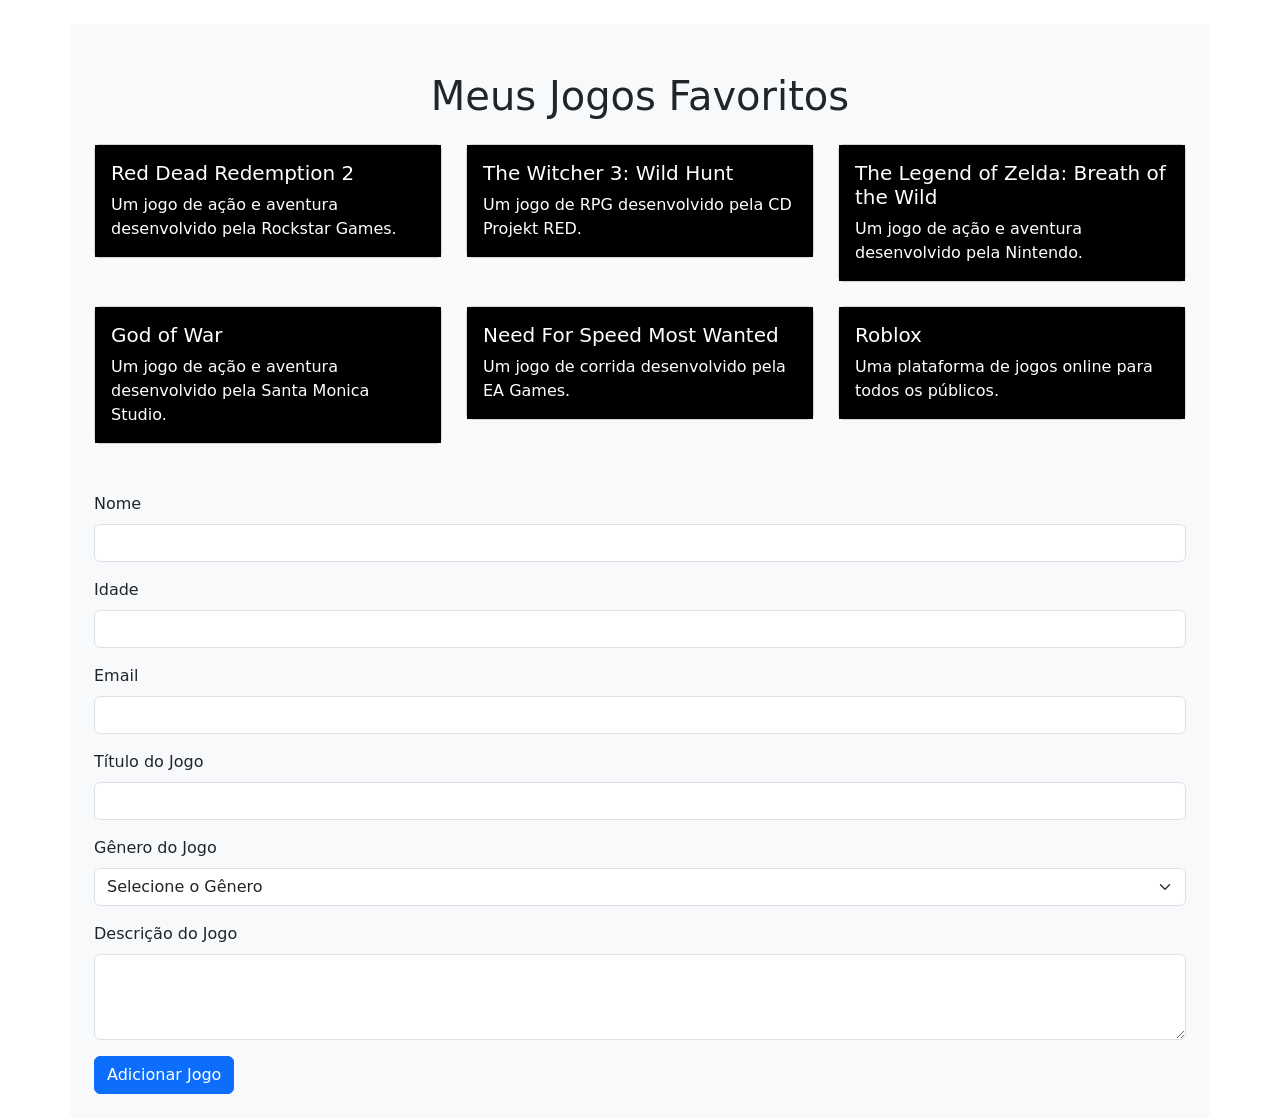
<file: docs/index.html>
<!DOCTYPE html>
<html lang="pt-BR">
<head>
    <meta charset="UTF-8">
    <meta name="viewport" content="width=device-width, initial-scale=1.0">
    <link href="https://cdn.jsdelivr.net/npm/bootstrap@5.3.8/dist/css/bootstrap.min.css" rel="stylesheet" integrity="sha384-sRIl4kxILFvY47J16cr9ZwB07vP4J8+LH7qKQnuqkuIAvNWLzeN8tE5YBujZqJLB" crossorigin="anonymous">
    <link rel="stylesheet" href="css/style.css">
    <title>Jogos Favoritos</title>
</head>
<body>
    <div class="container bg-light p-4 mt-4 rounded">
        <h1 class="text-center mt-4">Meus Jogos Favoritos</h1>
        <div id="game-list" class="row mt-4">
            <div class="col-md-4 mb-4">
                <div class="card">
                    <div class="card-body bg-card">
                        <h5 class="card-title">Red Dead Redemption 2</h5>
                        <p class="card-text">Um jogo de ação e aventura desenvolvido pela Rockstar Games.</p>
                    </div>
                </div>
            </div>
            <div class="col-md-4 mb-4">
                <div class="card">
                    <div class="card-body bg-card">
                        <h5 class="card-title">The Witcher 3: Wild Hunt</h5>
                        <p class="card-text">Um jogo de RPG desenvolvido pela CD Projekt RED.</p>
                    </div>
                </div>
            </div>
            <div class="col-md-4 mb-4">
                <div class="card">
                    <div class="card-body bg-card">
                        <h5 class="card-title">The Legend of Zelda: Breath of the Wild</h5>
                        <p class="card-text">Um jogo de ação e aventura desenvolvido pela Nintendo.</p>
                    </div>
                </div>
            </div>
            <div class="col-md-4 mb-4">
                <div class="card">
                    <div class="card-body bg-card">
                        <h5 class="card-title">God of War</h5>
                        <p class="card-text">Um jogo de ação e aventura desenvolvido pela Santa Monica Studio.</p>
                    </div>
                </div>
            </div>
            <div class="col-md-4 mb-4">
                <div class="card">
                    <div class="card-body bg-card">
                        <h5 class="card-title">Need For Speed Most Wanted</h5>
                        <p class="card-text">Um jogo de corrida desenvolvido pela EA Games.</p>
                    </div>
                </div>
            </div>
            <div class="col-md-4 mb-4">
                <div class="card">
                    <div class="card-body bg-card">
                        <h5 class="card-title">Roblox</h5>
                        <p class="card-text">Uma plataforma de jogos online para todos os públicos.</p>
                    </div>
                </div>
            </div>

        </div>
        <form id="game-form" class="mt-4">
            <div class="mb-3">
                <label for="nome" class="form-label">Nome</label>
                <input type="text" class="form-control" id="nome" required>
            </div>
            <div class="mb-3">
                <label for="idade" class="form-label">Idade</label>
                <input type="number" class="form-control" id="idade" required>
            </div>
            <div class="mb-3">
                <label for="email" class="form-label">Email</label>
                <input type="email" class="form-control" id="email" required>
            </div>
            <div class="mb-3">
                <label for="game-title" class="form-label">Título do Jogo</label>
                <input type="text" class="form-control" id="game-title" required>
            </div>
            <div class="mb-3">
                <label for="game-genre" class="form-label">Gênero do Jogo</label>
                <select id="game-genre" class="form-select" required>
                    <option value="" disabled selected>Selecione o Gênero</option>
                    <option value="acao">Ação</option>
                    <option value="aventura">Aventura</option>
                    <option value="rpg">RPG</option>
                    <option value="corrida">Corrida</option>
                    <option value="plataforma">Plataforma</option>
                </select>
            </div>
            <div class="mb-3">
                <label for="game-description" class="form-label">Descrição do Jogo</label>
                <textarea class="form-control" id="game-description" rows="3" required></textarea>
            </div>
            <button type="submit" class="btn btn-primary">Adicionar Jogo</button>
        </form>
    </div>
    
<script src="js/script.js"></script>

</body>

</html>
</file>
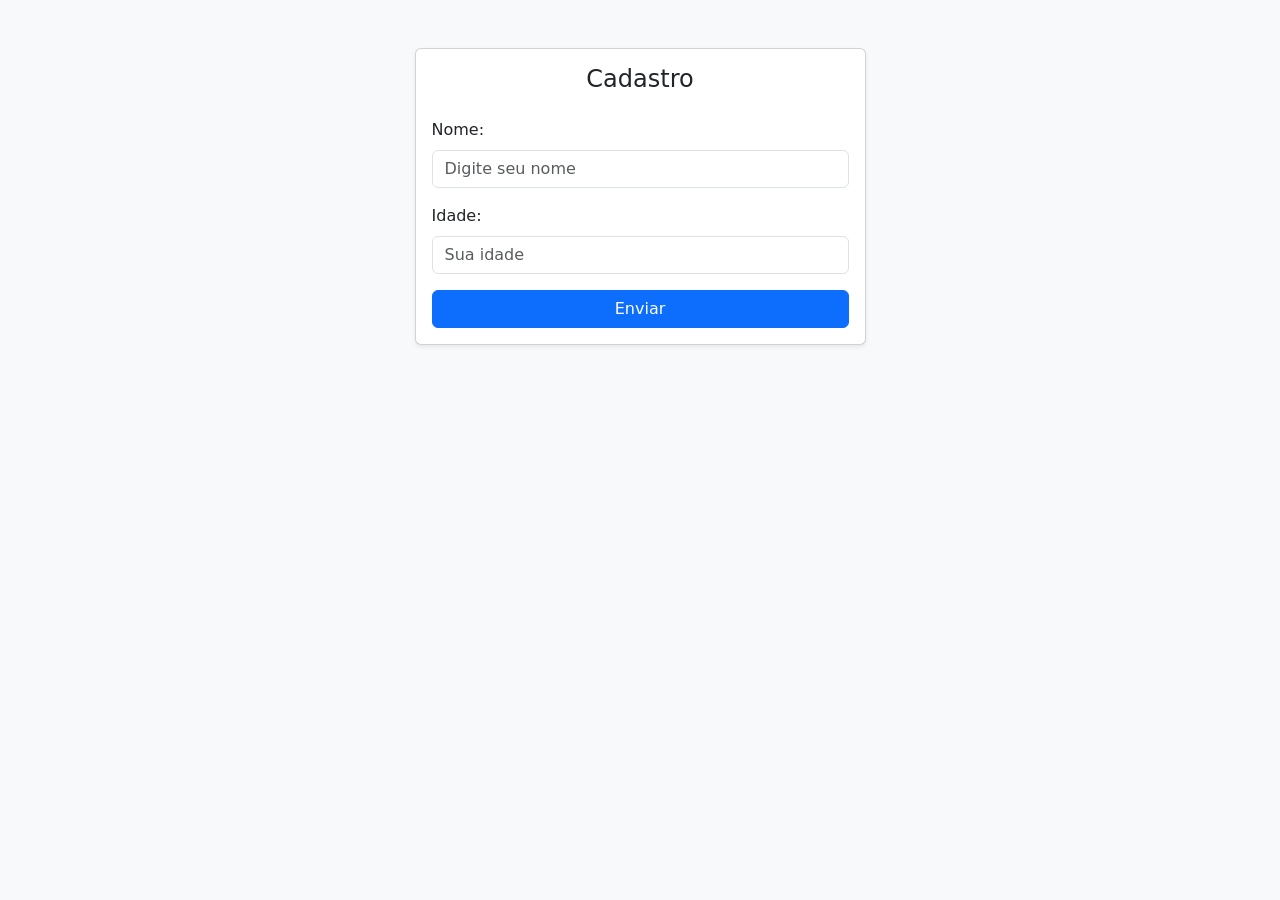
<file: aula1_13032026/formulario.html>
<!DOCTYPE html>
<html lang="pt-BR">
<head>
    <meta charset="UTF-8">
    <meta name="viewport" content="width=device-width, initial-scale=1.0">
    <link href="https://cdn.jsdelivr.net/npm/bootstrap@5.3.0-alpha1/dist/css/bootstrap.min.css" rel="stylesheet">
    <title>Enviar dados com PHP</title>
</head>
<body class="bg-light">

    <div class="container mt-5">
        <div class="row justify-content-center">
            <div class="col-md-5">
                
                <div class="card shadow-sm">
                    <div class="card-body">
                        <h4 class="card-title text-center mb-4">Cadastro</h4>
                        
                        <form method="post" action="processa.php">
                            <div class="mb-3">
                                <label for="nome" class="form-label">Nome:</label>
                                <input type="text" class="form-control" id="nome" name="nome" placeholder="Digite seu nome">
                            </div>

                            <div class="mb-3">
                                <label for="idade" class="form-label">Idade:</label>
                                <input type="number" class="form-control" id="idade" name="idade" placeholder="Sua idade">
                            </div>

                            <button type="submit" class="btn btn-primary w-100">Enviar</button>
                        </form>

                    </div>
                </div>

            </div>
        </div>
    </div>

</body>
</html>
</file>
<file: docs/css/style.css>
.bg-card{
    background-color: black;
    color: white;
}
</file>
